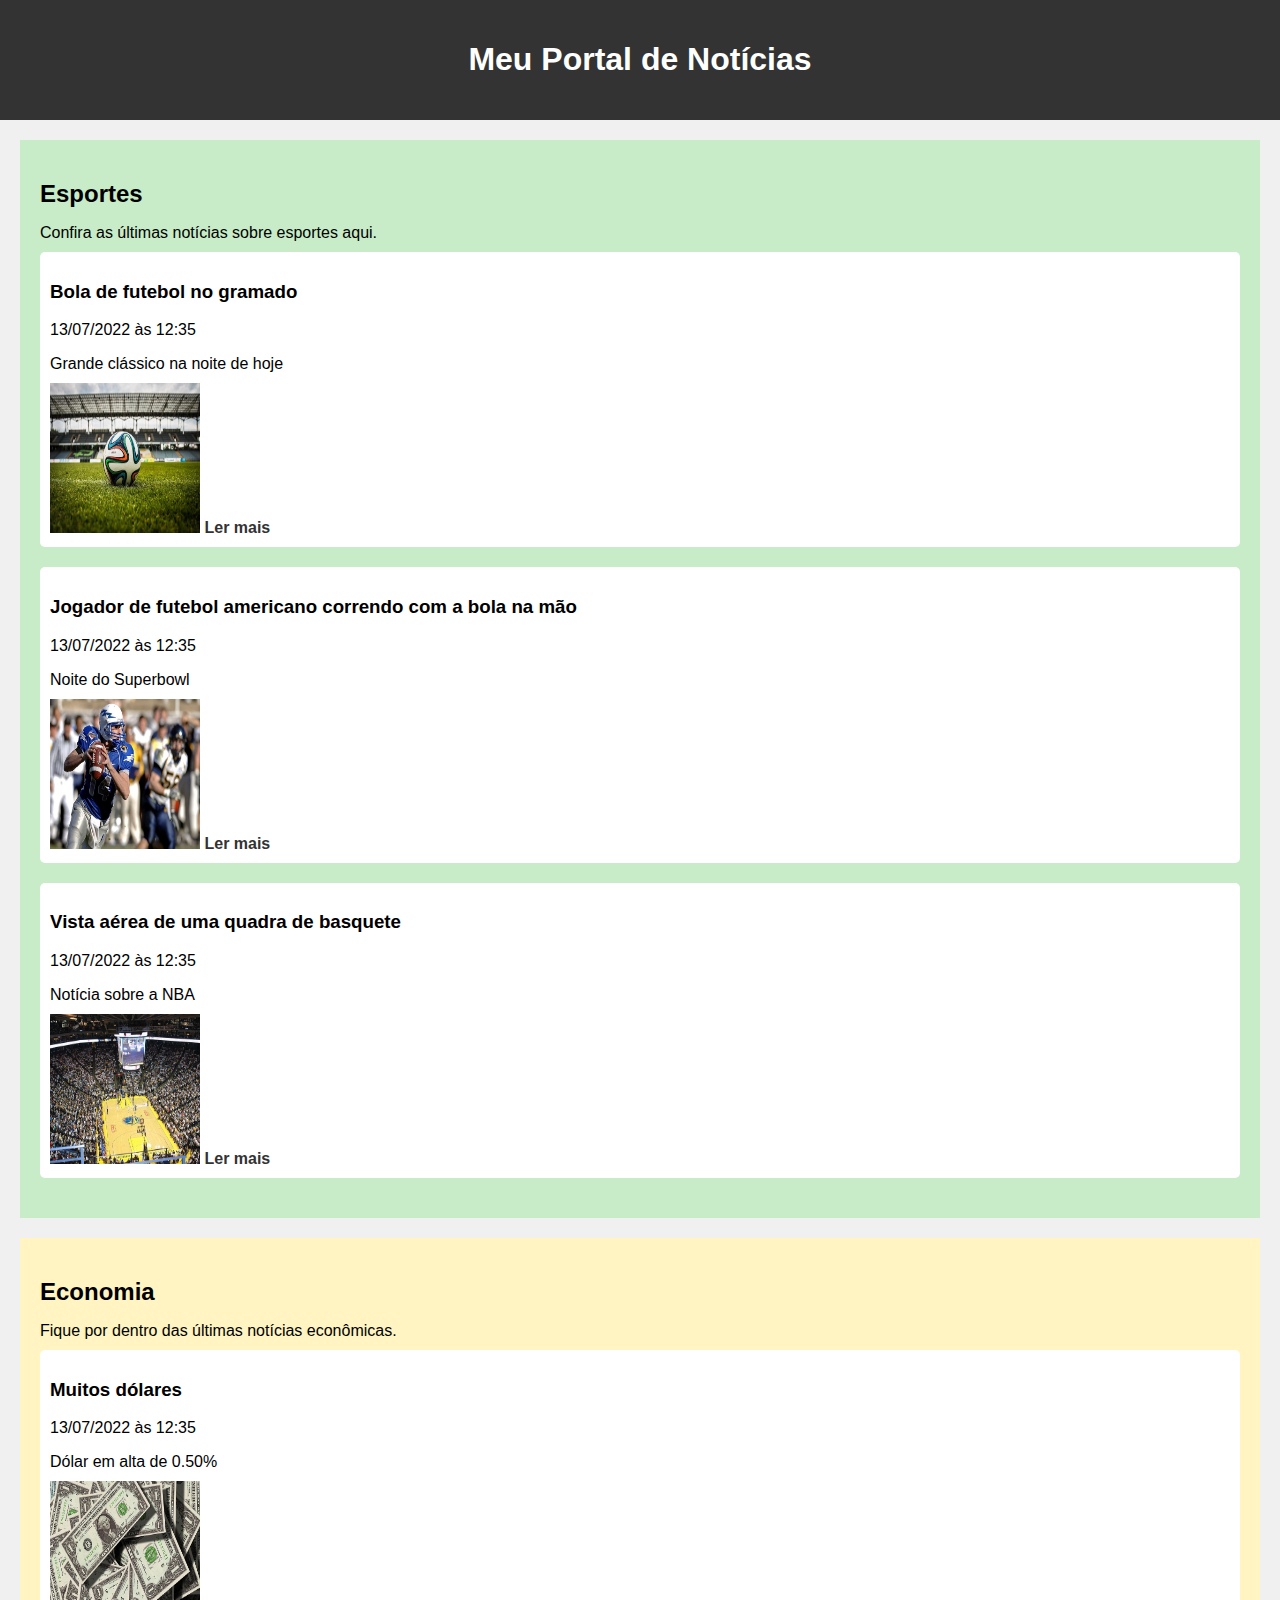
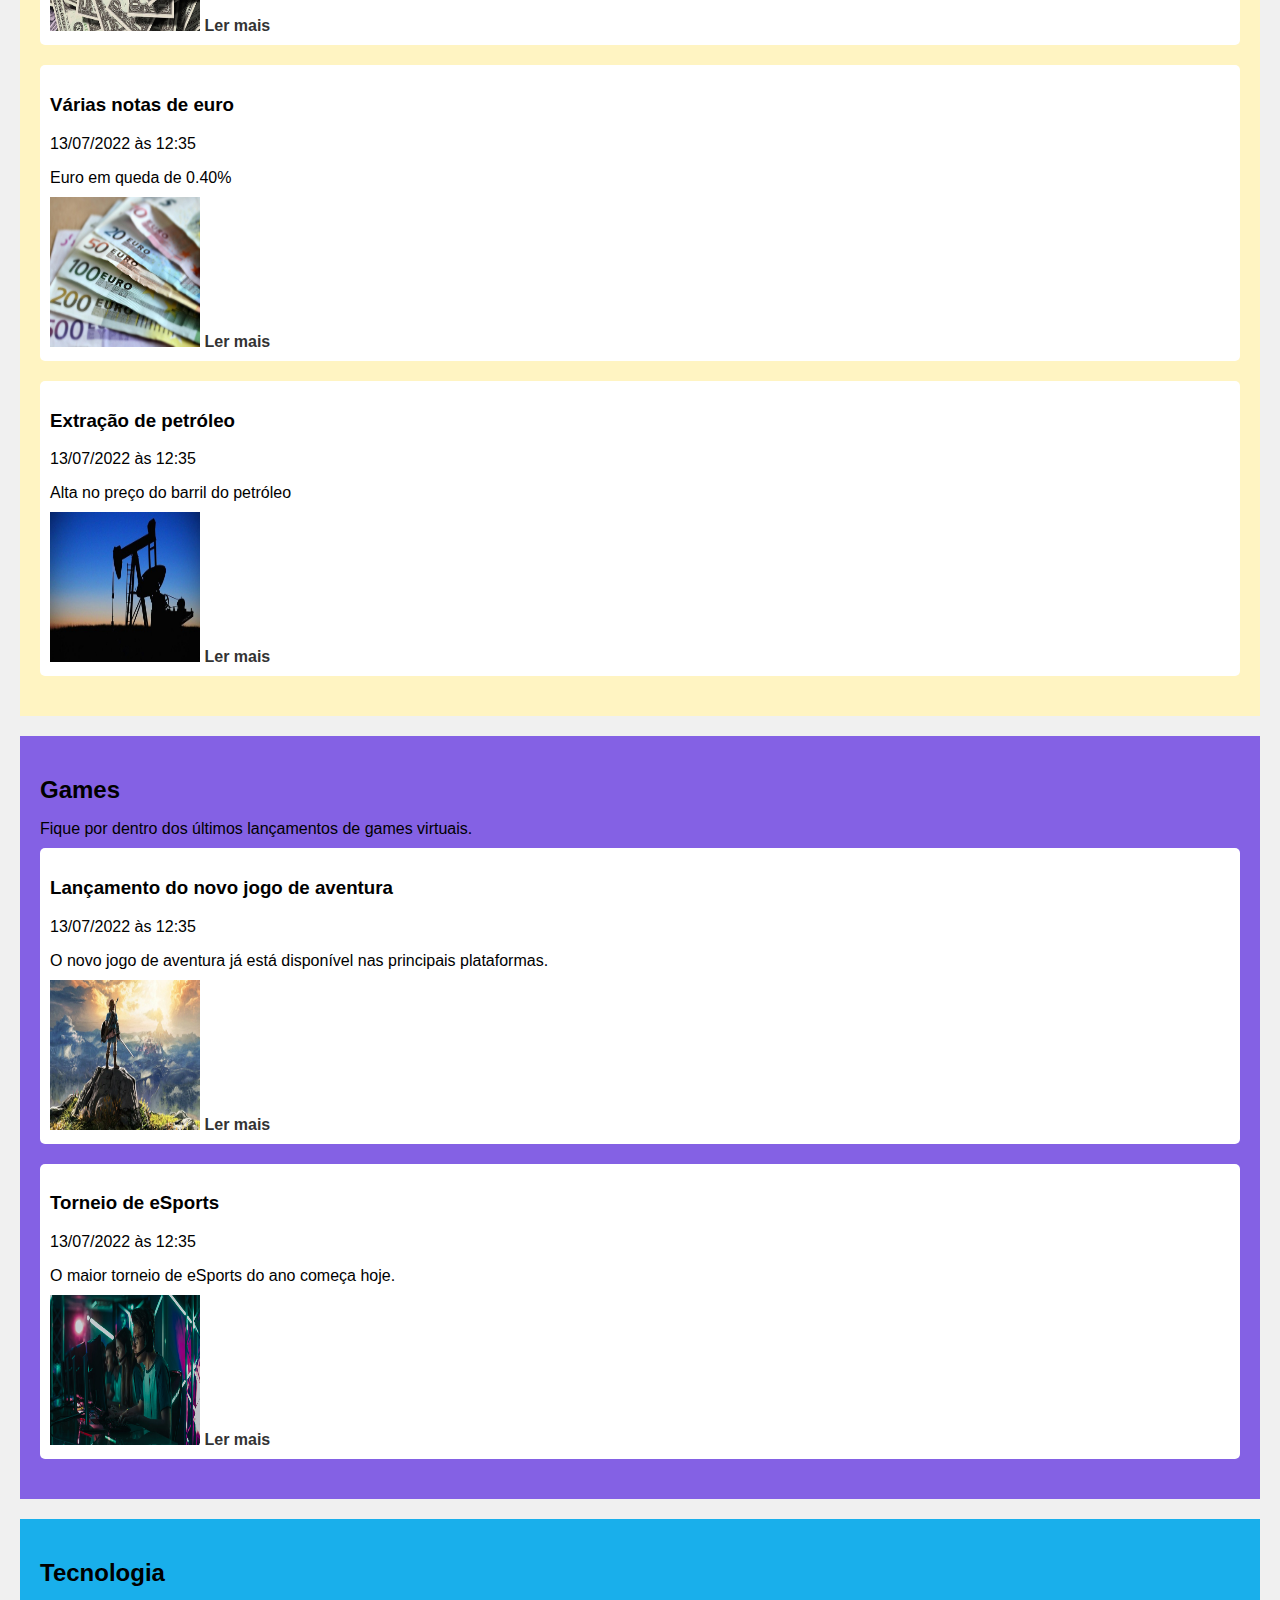
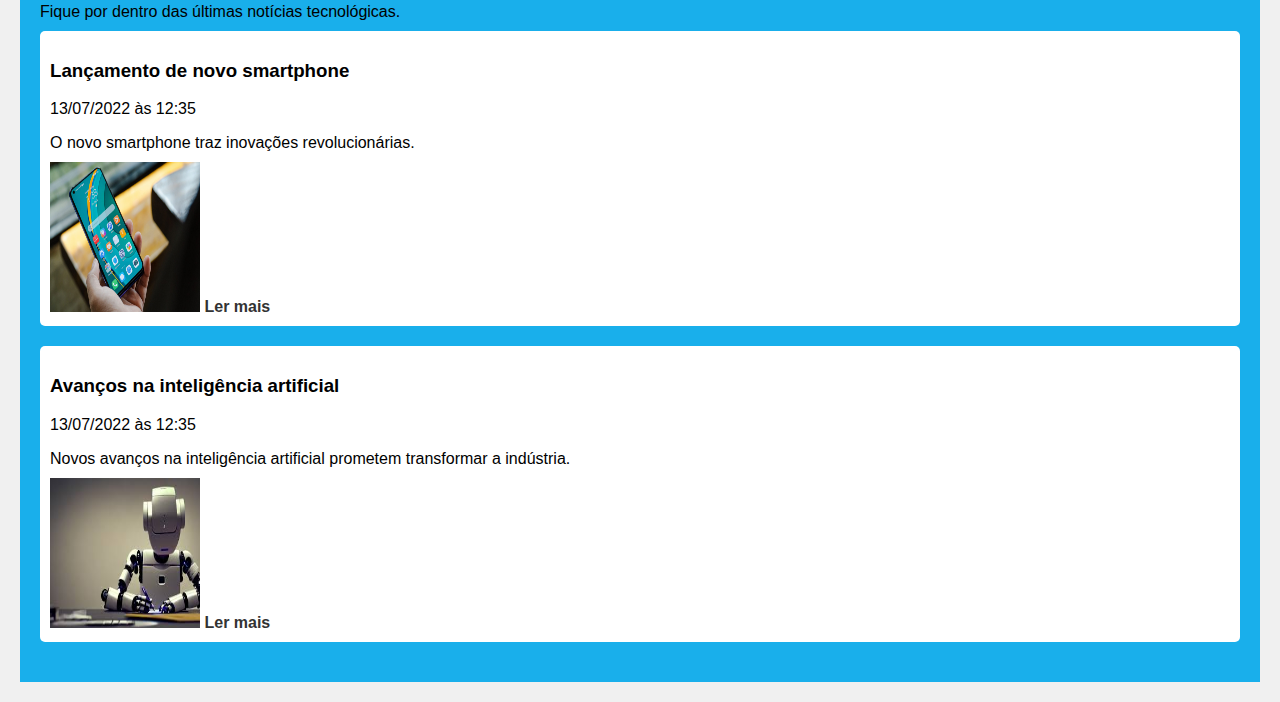
<file: index.html>
<!DOCTYPE html>
<html lang="pt-br">
<head>
    <meta charset="UTF-8">
    <meta name="viewport" content="width=device-width, initial-scale=1.0">
    <title>Meu Portal de Notícias</title>
    <link rel="stylesheet" href="./style.css">
</head>
<body>
    <header>
        <h1>Meu Portal de Notícias</h1>
    </header>
    
    <section id="esportes">
        <h2>Esportes</h2>
        <p>Confira as últimas notícias sobre esportes aqui.</p>
        <article>
            <h3>Bola de futebol no gramado</h3>
            <p>13/07/2022 às 12:35</p>
            <p>Grande clássico na noite de hoje</p>
            <img src="futebol.jpg" alt="Bola de futebol no gramado" style="width: 150px;height: 150px;">
            <a href="futebol.jpg">Ler mais</a>
        </article>
        <article>
            <h3>Jogador de futebol americano correndo com a bola na mão</h3>
            <p>13/07/2022 às 12:35</p>
            <p>Noite do Superbowl</p>
            <img src="futebol-americano.jpg" alt="Jogador de futebol americano correndo com a bola na mão" style="width: 150px;height: 150px;">
            <a href="futebol-americano.jpg">Ler mais</a>
        </article>
        <article>
            <h3>Vista aérea de uma quadra de basquete</h3>
            <p>13/07/2022 às 12:35</p>
            <p>Notícia sobre a NBA</p>
            <img src="basquete.jpg" alt="Vista aérea de uma quadra de basquete" style="width: 150px;height: 150px;">
            <a href="basquete.jpg">Ler mais</a>
        </article>
    </section>
    
    <section id="economia">
        <h2>Economia</h2>
        <p>Fique por dentro das últimas notícias econômicas.</p>
        <article>
            <h3>Muitos dólares</h3>
            <p>13/07/2022 às 12:35</p>
            <p>Dólar em alta de 0.50%</p>
            <img src="dolares.jpg" alt="Muitos dólares" style="width: 150px;height: 150px;">
            <a href="dolares.jpg">Ler mais</a>
        </article>
        <article>
            <h3>Várias notas de euro</h3>
            <p>13/07/2022 às 12:35</p>
            <p>Euro em queda de 0.40%</p>
            <img src="euro.jpg" alt="Várias notas de euro" style="width: 150px;height: 150px;">
            <a href="euro.jpg">Ler mais</a>
        </article>
        <article>
            <h3>Extração de petróleo</h3>
            <p>13/07/2022 às 12:35</p>
            <p>Alta no preço do barril do petróleo</p>
            <img src="petroleo.jpg" alt="Extração de petróleo" style="width: 150px;height: 150px;">
            <a href="petroleo.jpg">Ler mais</a>
        </article>
    </section>

    <section id="games">
        <h2>Games</h2>
        <p>Fique por dentro dos últimos lançamentos de games virtuais.</p>
        <article>
            <h3>Lançamento do novo jogo de aventura</h3>
            <p>13/07/2022 às 12:35</p>
            <p>O novo jogo de aventura já está disponível nas principais plataformas.</p>
            <img src="game-aventura.jpg" alt="Novo jogo de aventura" style="width: 150px;height: 150px;">
            <a href="game-aventura.jpg">Ler mais</a>
        </article>
        <article>
            <h3>Torneio de eSports</h3>
            <p>13/07/2022 às 12:35</p>
            <p>O maior torneio de eSports do ano começa hoje.</p>
            <img src="esports.jpg" alt="Torneio de eSports" style="width: 150px;height: 150px;">
            <a href="esports.jpg">Ler mais</a>
        </article>
    </section>

    <section id="tecnologia">
        <h2>Tecnologia</h2>
        <p>Fique por dentro das últimas notícias tecnológicas.</p>
        <article>
            <h3>Lançamento de novo smartphone</h3>
            <p>13/07/2022 às 12:35</p>
            <p>O novo smartphone traz inovações revolucionárias.</p>
            <img src="smartphone.jpg" alt="Novo smartphone" style="width: 150px;height: 150px;">
            <a href="smartphone.jpg">Ler mais</a>
        </article>
        <article>
            <h3>Avanços na inteligência artificial</h3>
            <p>13/07/2022 às 12:35</p>
            <p>Novos avanços na inteligência artificial prometem transformar a indústria.</p>
            <img src="ia.jpg" alt="Inteligência artificial" style="width: 150px;height: 150px;">
            <a href="ia.jpg">Ler mais</a>
        </article>
    </section>
</body>
</html>
</file>
<file: style.css>
*    body {
    font-family: Arial, sans-serif;
    margin: 0;
    padding: 0;
    background-color: #f0f0f0; /* Cor de fundo geral */
}

header {
    background-color: #333;
    color: #fff;
    padding: 20px;
    text-align: center;
}

section {
    margin: 20px;
    padding: 20px;
}

h2 {
    margin-bottom: 10px;
}

p {
    margin-bottom: 10px;
}

article {
    background-color: #fff;
    border-radius: 5px;
    padding: 10px;
    margin-bottom: 20px;
}

#esportes {
    background-color: #c7ecc7; /* Cor de fundo para notícias de esportes */
}

#economia {
    background-color: #fff4c2; /* Cor de fundo para notícias de economia */
}

#games {
    background-color: #8461e4; /* Cor de fundo para notícias de games*/
}

#tecnologia {
    background-color: #19afeb; /* Cor de fundo para notícias tecnológicas */
}
a {
    text-decoration: none;
    color: #333;
    font-weight: bold;
}

a:hover {
    color: #666;
}
</file>
